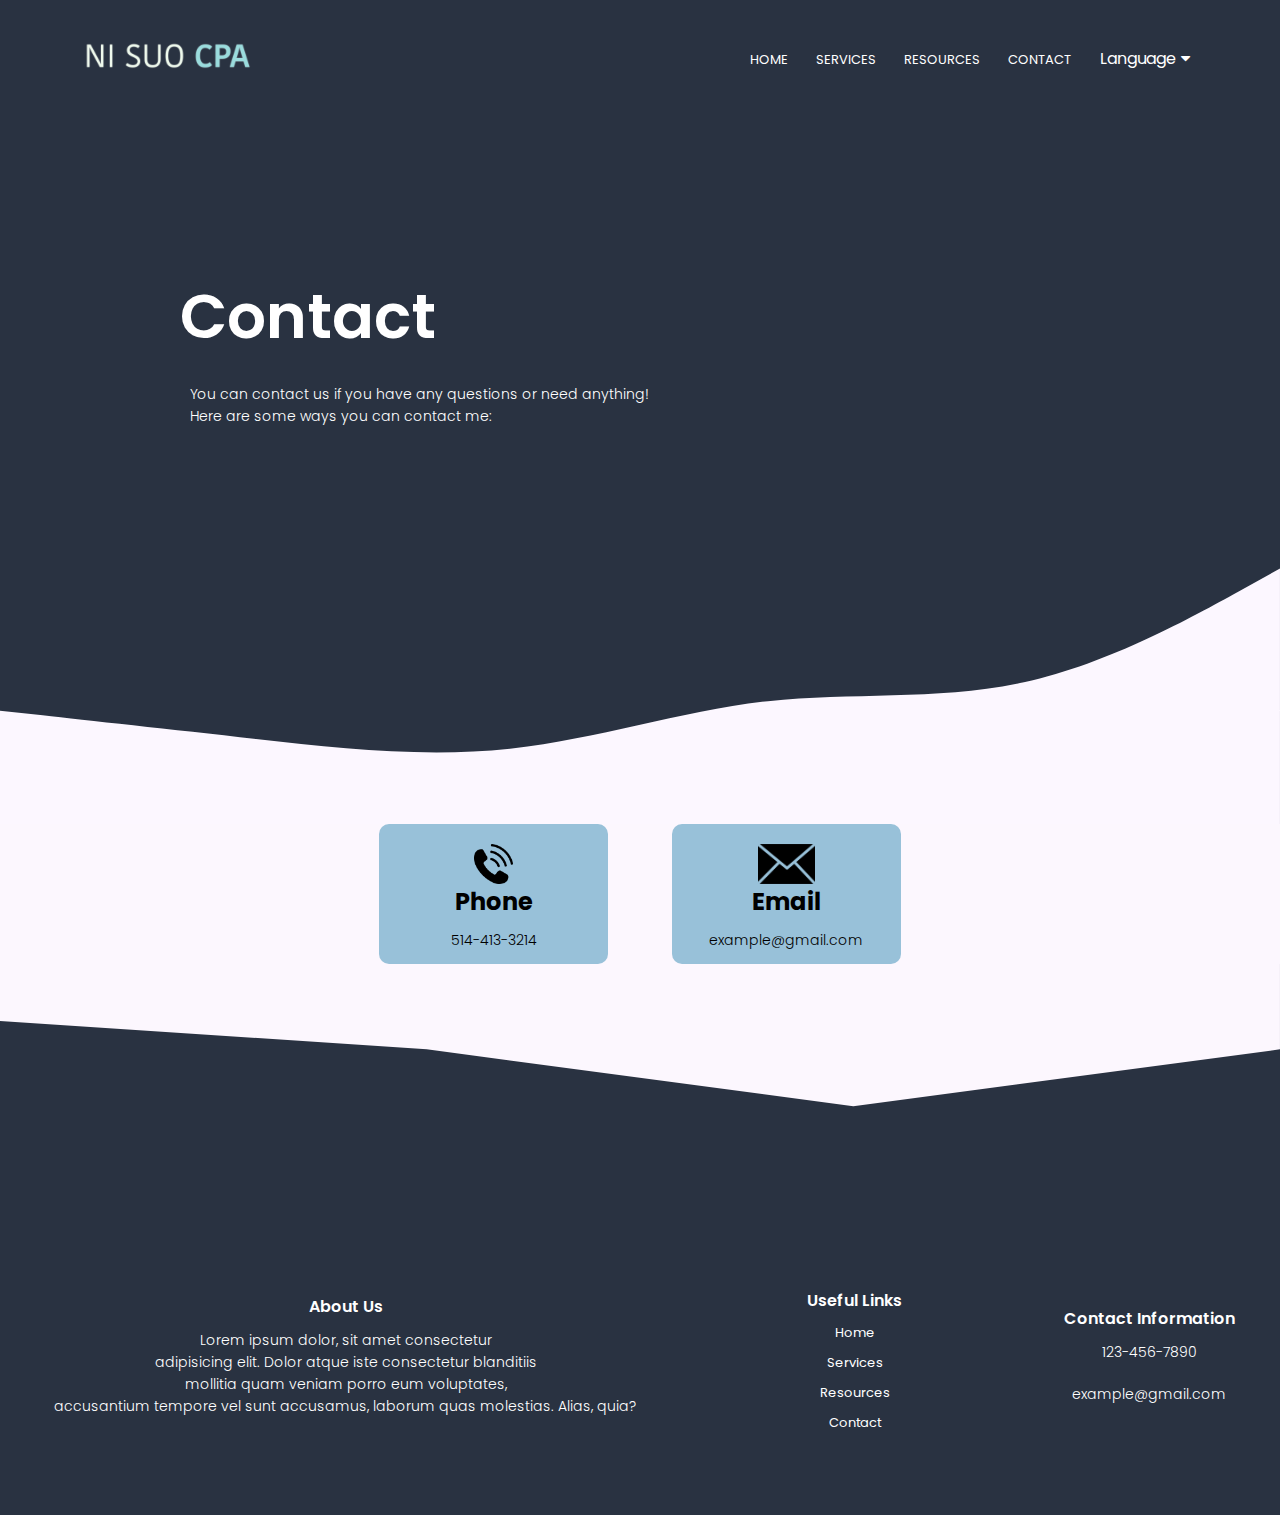
<file: en/contact.html>
<!doctype html>

<!-- 
Homepage
    Language
    Service
    Ressources
        Articles
    Contact
 -->
<html lang="en">
    <head>
        <meta name="viewport" content="with=device-width, initial-scale=1.0">
        <title>Ni Suo CPA</title>
        <link rel="stylesheet" href="../style.css">
        <link rel="preconnect" href="https://fonts.googleapis.com">
        <link rel="preconnect" href="https://fonts.gstatic.com" crossorigin>
        <link href="https://fonts.googleapis.com/css2?family=Poppins:wght@100;200;300;400;500;600;700;800;900&display=swap" rel="stylesheet">
        <link rel="stylesheet" href="https://cdnjs.cloudflare.com/ajax/libs/font-awesome/4.7.0/css/font-awesome.min.css">
    </head>
    <body>
        <!-- Header -->
        <section class="header">
            <nav>
                <a href="home.html"><img src="../images/logo.png"></a>
                <div class="nav-links" id="navLinks">
                    <!-- Make the X button clickable -->
                    <i class="fa fa-times" onclick="hideMenu()"></i>
                    <!-- Menu -->
                    <ul>
                        <li><a href="home.html">HOME</a></li>
                        <li><a href="services.html">SERVICES</a></li>
                        <li><a href="resources.html">RESOURCES</a></li>
                        <li><a href="contact.html">CONTACT</a></li>
                        <!-- Language dropdown list -->
                        <div class="dropdown">
                            <button class="dropbtn">Language<i class="fa fa-caret-down"></i></button>
                            <div class="languages">
                                <a href="../en/home.html">English</a>
                                <a href="../fr/home.html">Francais</a>
                                <a href="../zh/home.html">中文</a>
                            </div>
                        </div>
                    </ul>
                </div>
                <!-- Make the menu button clickable -->
                <i class="fa fa-bars" onclick="showMenu()"></i>
            </nav>
        </section>
        <!-- Title -->
        <section class="title">
            <div class="text-box">
                <h1>Contact</h1>
                <p>You can contact us if you have any questions or need anything! <br>Here are some ways you can contact me: </p>
            </div>
            <svg class="curve" xmlns="http://www.w3.org/2000/svg" viewBox="0 0 1440 320"><path fill="#FCF7FF" fill-opacity="1" d="M0,192L48,197.3C96,203,192,213,288,224C384,235,480,245,576,234.7C672,224,768,192,864,181.3C960,171,1056,181,1152,160C1248,139,1344,85,1392,58.7L1440,32L1440,320L1392,320C1344,320,1248,320,1152,320C1056,320,960,320,864,320C768,320,672,320,576,320C480,320,384,320,288,320C192,320,96,320,48,320L0,320Z"></path></svg>
        </section>
        <!-------- Contact -------->
        <section class="contact-subpage">
            <div class="contact-subpage-row">
                <div class="contact-subpage-col">
                    <img class="contact-subpage-icon" src="../images/phone.png">
                    <h2>Phone</h2>
                    <p>514-413-3214</p>
                </div>
                <div class="contact-subpage-col">
                    <img class="contact-subpage-icon" src="../images/mail.png">
                    <h2>Email</h2>
                    <p>example@gmail.com</p>
                </div>
            </div>
        </section>
        <!-------- Footer -------->
        <section class="footer">
            <svg xmlns="http://www.w3.org/2000/svg" viewBox="0 0 1440 320"><path fill="#FCF7FE" fill-opacity="1" d="M0,64L480,96L960,160L1440,96L1440,0L960,0L480,0L0,0Z"></path></svg>

            <div class="footer-row">
                <div class="about-us">
                    <h4>About Us</h4>
                    <p>Lorem ipsum dolor, sit amet consectetur <br>adipisicing elit. Dolor atque iste consectetur blanditiis<br> mollitia quam veniam porro eum voluptates, <br>accusantium tempore vel sunt accusamus, laborum quas molestias. Alias, quia?</p>
                </div>
                <div class="useful-links">
                    <h4>Useful Links</h4>
                    <a href="home.html">Home</a>
                    <a href="services.html">Services</a>
                    <a href="resources.html">Resources</a>
                    <a href="contact.html">Contact</a>
                </div>
                <div class="contact-footer">
                    <h4>Contact Information</h4>
                    <p>123-456-7890</p>
                    <p>example@gmail.com</p>
                </div>
            </div>
        </section>
        <!-- Javascript for Toggle Menu -->
        <script>
            var navLinks = document.getElementById("navLinks");
            function showMenu() {
                navLinks.style.right = "0";
            }
            function hideMenu() {
                navLinks.style.right = "-200px";
            }
        </script>
    </body>
</html>
</file>
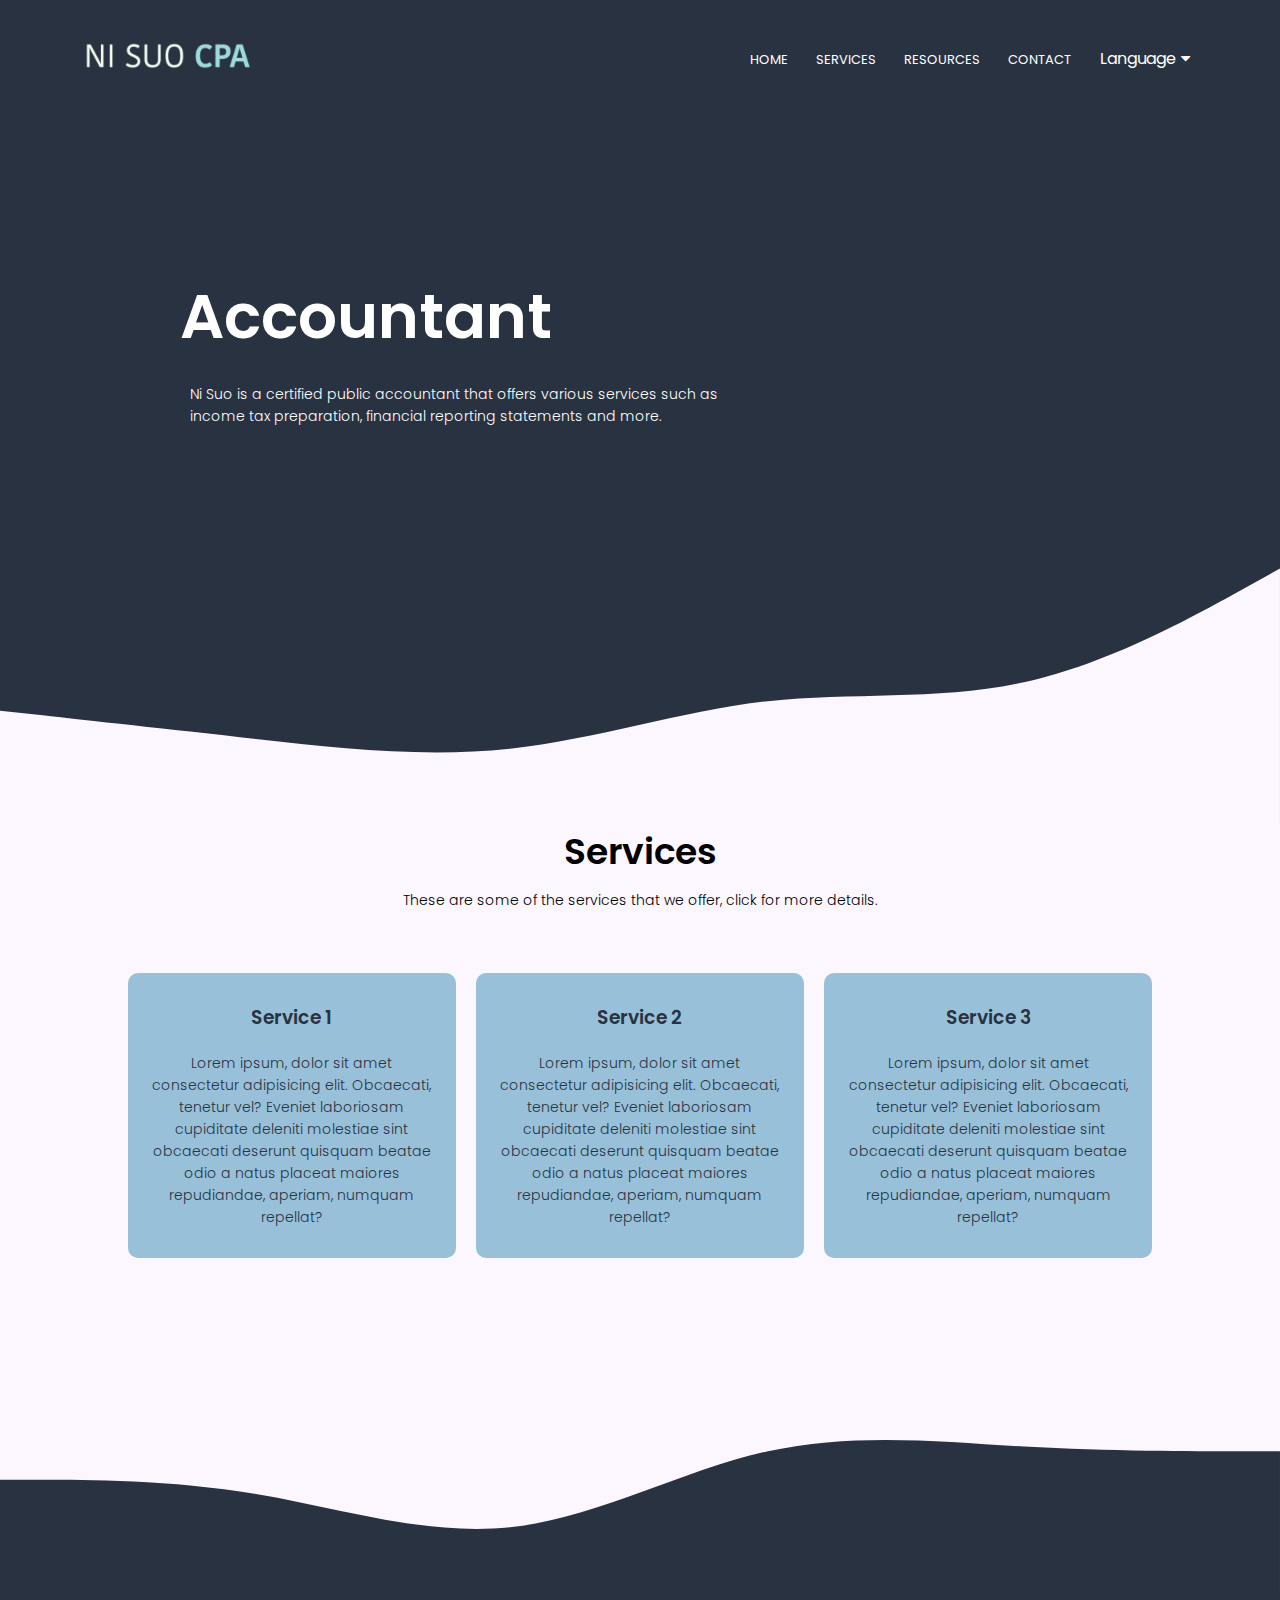
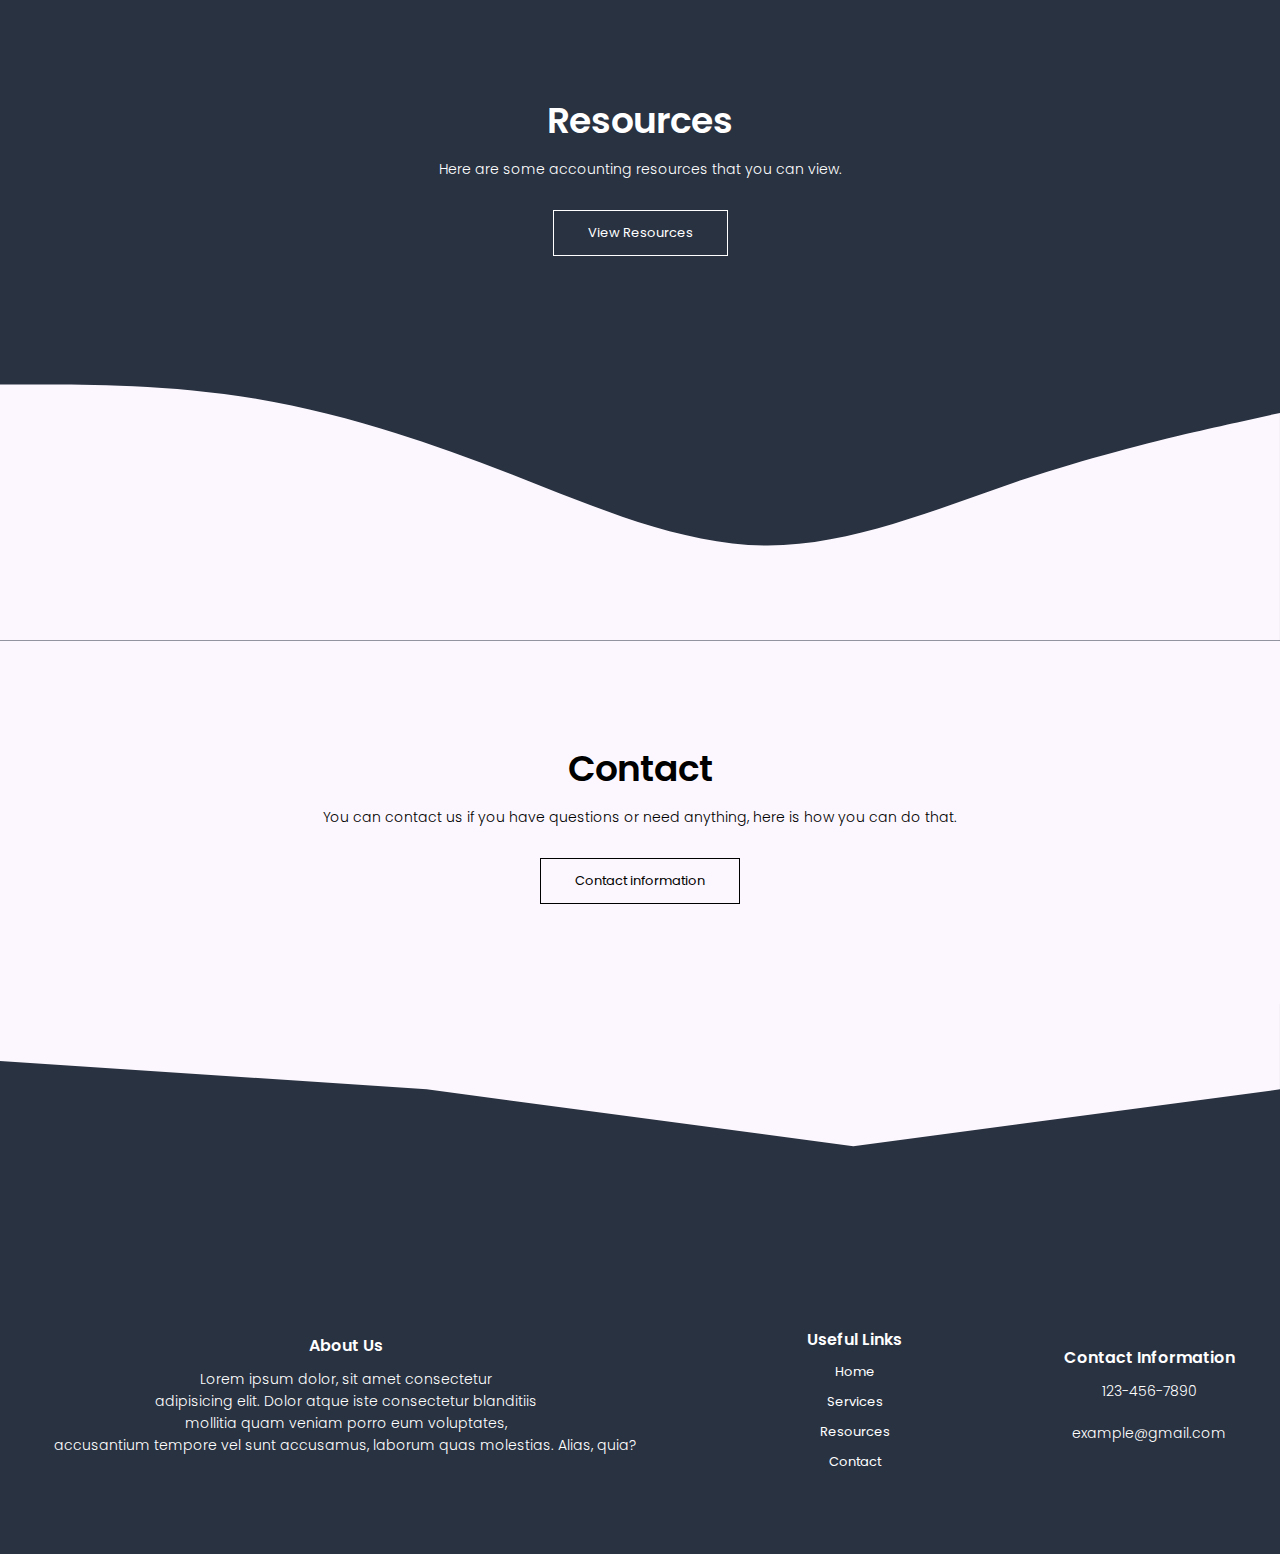
<file: en/home.html>
<!doctype html>

<!-- 
Homepage
    Language
    Service
    Ressources
        Articles
    Contact
 -->
<html lang="en">
    <head>
        <meta name="viewport" content="with=device-width, initial-scale=1.0">
        <meta name="description" content="Ni Suo is a certified public accountant that can help you with various services.">
        <meta name="keywords" content="accountant, certified public accountant, tax preparation, budgeting">
        <title>Ni Suo CPA | A certified public accountant that offers various services</title>
        <link rel="stylesheet" href="../style.css">
        <link rel="preconnect" href="https://fonts.googleapis.com">
        <link rel="preconnect" href="https://fonts.gstatic.com" crossorigin>
        <link href="https://fonts.googleapis.com/css2?family=Poppins:wght@100;200;300;400;500;600;700;800;900&display=swap" rel="stylesheet">
        <link rel="stylesheet" href="https://cdnjs.cloudflare.com/ajax/libs/font-awesome/4.7.0/css/font-awesome.min.css">
    </head>
    <body>
        <!-- Header -->
        <section class="header">
            <nav>
                <a href="home.html"><img src="../images/logo.png"></a>
                <div class="nav-links" id="navLinks">
                    <!-- Make the X button clickable -->
                    <i class="fa fa-times" onclick="hideMenu()"></i>
                    <!-- Menu -->
                    <ul>
                        <li><a href="home.html">HOME</a></li>
                        <li><a href="services.html">SERVICES</a></li>
                        <li><a href="resources.html">RESOURCES</a></li>
                        <li><a href="contact.html">CONTACT</a></li>
                        <!-- Language dropdown list -->
                        <div class="dropdown">
                            <button class="dropbtn">Language<i class="fa fa-caret-down"></i></button>
                            <div class="languages">
                                <a href="../en/home.html">English</a>
                                <a href="../fr/home.html">Francais</a>
                                <a href="../zh/home.html">中文</a>
                            </div>
                        </div>
                    </ul>
                </div>
                <!-- Make the menu button clickable -->
                <i class="fa fa-bars" onclick="showMenu()"></i>
            </nav>
        </section>
        <!-- Title -->
        <section class="title">
            <div class="text-box">
                <h1>Accountant</h1>
                <p>Ni Suo is a certified public accountant that offers various services such as <br>
                income tax preparation, financial reporting statements and more.</p>
                <!-- <a href="contact.html" class="contact-btn">Contact me</a> -->
            </div>
            <!-- <img class="calc" src="../images/calculator.png"> -->
            <svg class="curve" xmlns="http://www.w3.org/2000/svg" viewBox="0 0 1440 320"><path fill="#FCF7FF" fill-opacity="1" d="M0,192L48,197.3C96,203,192,213,288,224C384,235,480,245,576,234.7C672,224,768,192,864,181.3C960,171,1056,181,1152,160C1248,139,1344,85,1392,58.7L1440,32L1440,320L1392,320C1344,320,1248,320,1152,320C1056,320,960,320,864,320C768,320,672,320,576,320C480,320,384,320,288,320C192,320,96,320,48,320L0,320Z"></path></svg>
        </section>
        <!-------- Services -------->
        <section class="services">
            <div class="services-content">
            <h1>Services</h1>
            <p>These are some of the services that we offer, click for more details.</p>
                <a href="services.html">
                    <div class="services-row">
                        <div class="services-col">
                            <h3>Service 1</h3>
                            <p>Lorem ipsum, dolor sit amet consectetur adipisicing elit. Obcaecati, tenetur vel? Eveniet laboriosam cupiditate deleniti molestiae sint obcaecati deserunt quisquam beatae odio a natus placeat maiores repudiandae, aperiam, numquam repellat?</p>
                        </div>
                        <div class="services-col">
                            <h3>Service 2</h3>
                            <p>Lorem ipsum, dolor sit amet consectetur adipisicing elit. Obcaecati, tenetur vel? Eveniet laboriosam cupiditate deleniti molestiae sint obcaecati deserunt quisquam beatae odio a natus placeat maiores repudiandae, aperiam, numquam repellat?</p>
                        </div>
                        <div class="services-col">
                            <h3>Service 3</h3>
                            <p>Lorem ipsum, dolor sit amet consectetur adipisicing elit. Obcaecati, tenetur vel? Eveniet laboriosam cupiditate deleniti molestiae sint obcaecati deserunt quisquam beatae odio a natus placeat maiores repudiandae, aperiam, numquam repellat?</p>
                        </div>
                    </div>
                </a>
            </div>
            <svg class="curve" xmlns="http://www.w3.org/2000/svg" viewBox="0 0 1440 320"><path fill="#293241" fill-opacity="1" d="M0,192L48,192C96,192,192,192,288,208C384,224,480,256,576,245.3C672,235,768,181,864,160C960,139,1056,149,1152,154.7C1248,160,1344,160,1392,160L1440,160L1440,320L1392,320C1344,320,1248,320,1152,320C1056,320,960,320,864,320C768,320,672,320,576,320C480,320,384,320,288,320C192,320,96,320,48,320L0,320Z"></path></svg>        
        </section>
        <!-------- Resources -------->
        <section class="resources">
            <h1>Resources</h1>
            <p>Here are some accounting resources that you can view.</p>
            <a href="resources.html" class="resources-btn white-btn">View Resources</a>
            <svg class="curve" xmlns="http://www.w3.org/2000/svg" viewBox="0 0 1440 320"><path fill="#FCF7FE" fill-opacity="1" d="M0,32L48,32C96,32,192,32,288,48C384,64,480,96,576,133.3C672,171,768,213,864,213.3C960,213,1056,171,1152,138.7C1248,107,1344,85,1392,74.7L1440,64L1440,320L1392,320C1344,320,1248,320,1152,320C1056,320,960,320,864,320C768,320,672,320,576,320C480,320,384,320,288,320C192,320,96,320,48,320L0,320Z"></path></svg>
        </section>
        <!-------- Contact -------->
        <section class="contact">
            <h1>Contact</h1>
            <p>You can contact us if you have questions or need anything, here is how you can do that.</p>
            <a href="contact.html" class="contact-btn white-btn">Contact information</a>
        </section>
        <!-------- Footer -------->
        <section class="footer">
            <svg xmlns="http://www.w3.org/2000/svg" viewBox="0 0 1440 320"><path fill="#FCF7FE" fill-opacity="1" d="M0,64L480,96L960,160L1440,96L1440,0L960,0L480,0L0,0Z"></path></svg>

            <div class="footer-row">
                <div class="about-us">
                    <h4>About Us</h4>
                    <p>Lorem ipsum dolor, sit amet consectetur <br>adipisicing elit. Dolor atque iste consectetur blanditiis<br> mollitia quam veniam porro eum voluptates, <br>accusantium tempore vel sunt accusamus, laborum quas molestias. Alias, quia?</p>
                </div>
                <div class="useful-links">
                    <h4>Useful Links</h4>
                    <a href="home.html">Home</a>
                    <a href="services.html">Services</a>
                    <a href="resources.html">Resources</a>
                    <a href="contact.html">Contact</a>
                </div>
                <div class="contact-footer">
                    <h4>Contact Information</h4>
                    <p>123-456-7890</p>
                    <p>example@gmail.com</p>
                </div>
            </div>
        </section>
        <!-- Javascript for Toggle Menu -->
        <script>
            var navLinks = document.getElementById("navLinks");
            function showMenu() {
                navLinks.style.right = "0";
            }
            function hideMenu() {
                navLinks.style.right = "-200px";
            }
        </script>
    </body>
</html>
</file>
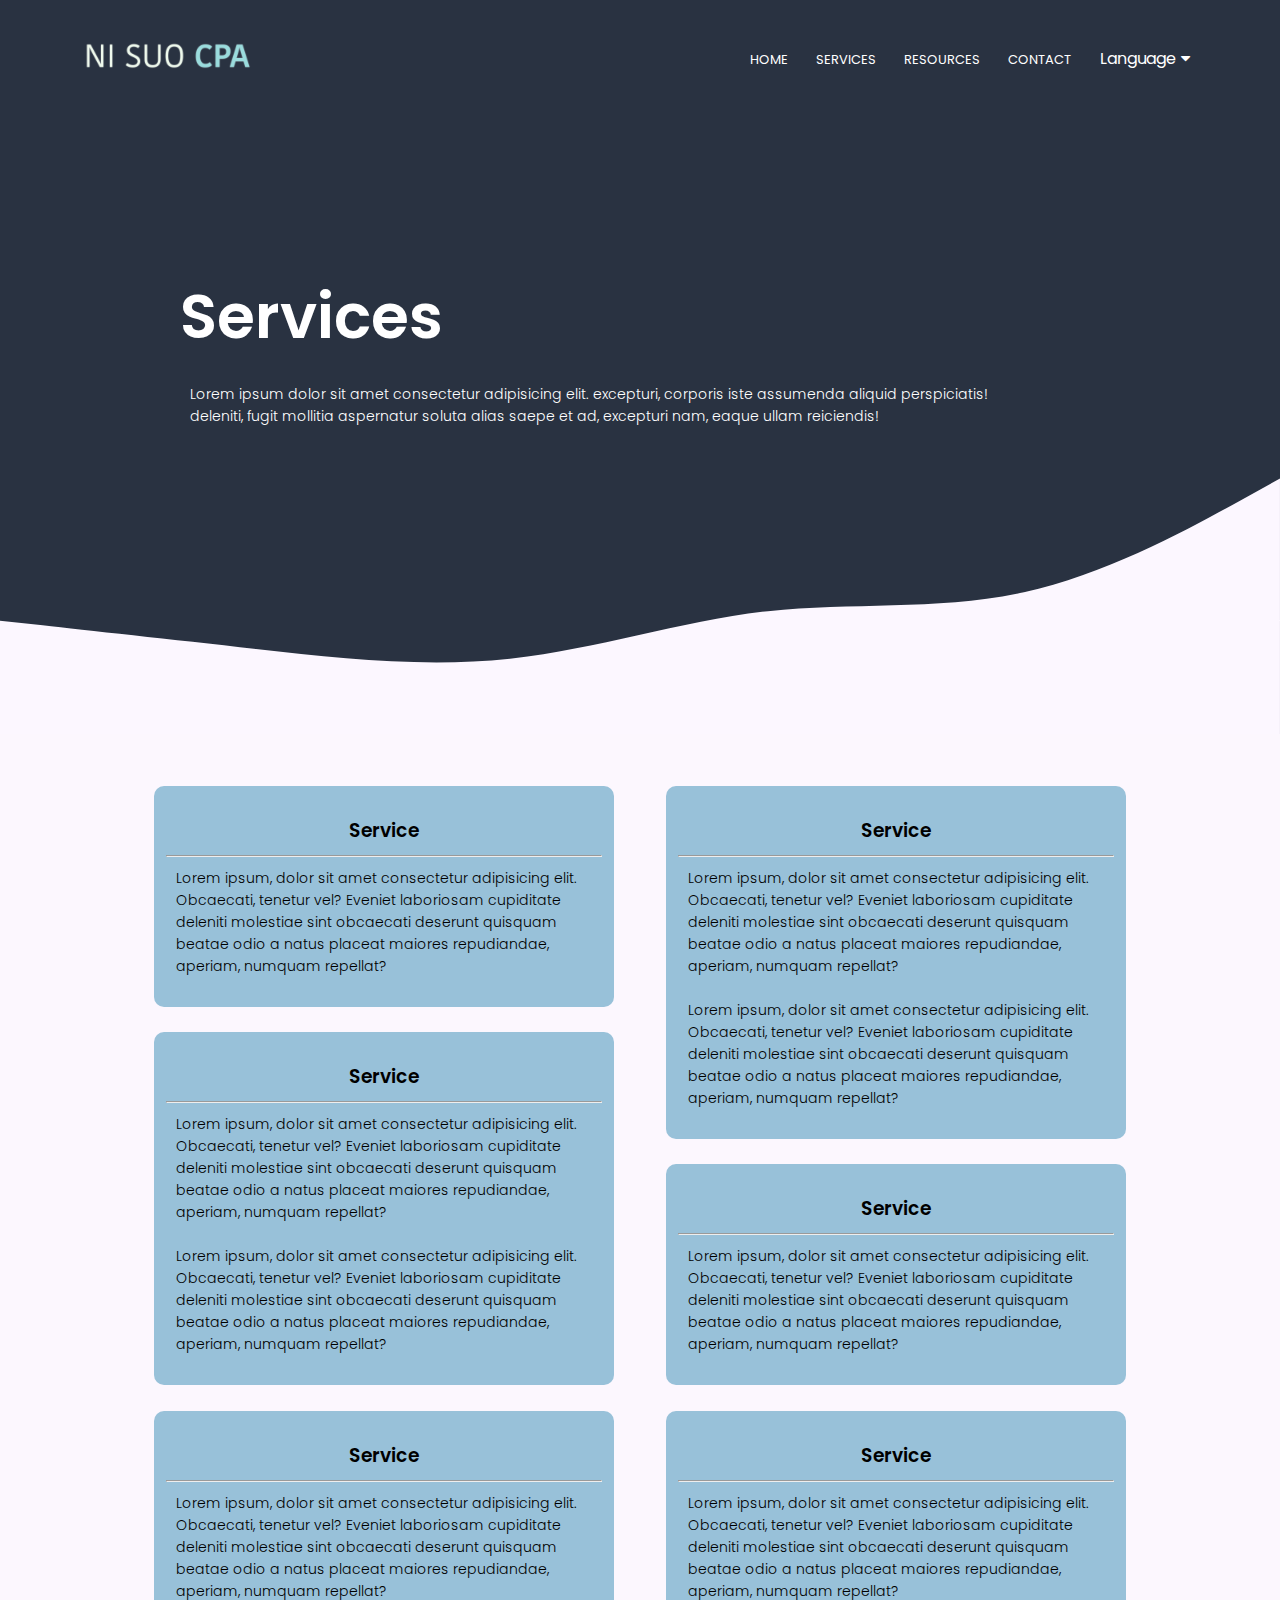
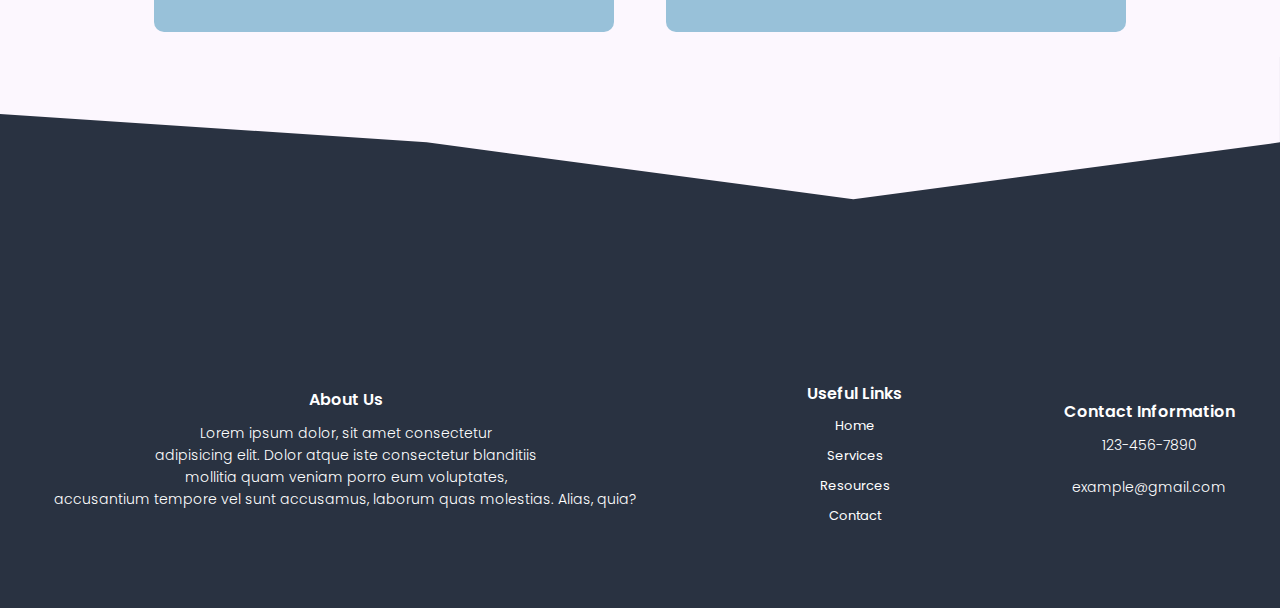
<file: en/services.html>
<!doctype html>
<html lang="en">
    <head>
        <meta name="viewport" content="with=device-width, initial-scale=1.0">
        <title>Title of the page</title>
        <link rel="stylesheet" href="../style.css">
        <link rel="preconnect" href="https://fonts.googleapis.com">
        <link rel="preconnect" href="https://fonts.gstatic.com" crossorigin>
        <link href="https://fonts.googleapis.com/css2?family=Poppins:wght@100;200;300;400;500;600;700;800;900&display=swap" rel="stylesheet">
        <link rel="stylesheet" href="https://cdnjs.cloudflare.com/ajax/libs/font-awesome/4.7.0/css/font-awesome.min.css">
    </head>
    <body>
        <!-- Header -->
        <section class="header-subpage">
            <nav>
                <a href="home.html"><img src="../images/logo.png"></a>
                <div class="nav-links" id="navLinks">
                    <!-- Make the X button clickable -->
                    <i class="fa fa-times" onclick="hideMenu()"></i>
                    <!-- Menu -->
                    <ul class="header-list">
                        <li><a href="home.html">HOME</a></li>
                        <li><a href="services.html">SERVICES</a></li>
                        <li><a href="resources.html">RESOURCES</a></li>
                        <li><a href="contact.html">CONTACT</a></li>
                        <!-- Language dropdown list -->
                        <div class="dropdown">
                            <button class="dropbtn">Language<i class="fa fa-caret-down"></i></button>
                            <div class="languages">
                                <a href="../en/services.html">English</a>
                                <a href="../fr/services.html">Francais</a>
                                <a href="../zh/services.html">中文</a>
                            </div>
                        </div>
                    </ul>
                </div>
                <!-- Make the menu button clickable -->
                <i class="fa fa-bars" onclick="showMenu()"></i>
            </nav>
        </section>
        <!-- Title -->
        <section class="title">
            <div class="text-box">
                <h1>Services</h1>
                <p>Lorem ipsum dolor sit amet consectetur adipisicing elit. excepturi, corporis iste assumenda aliquid perspiciatis! <br>deleniti, fugit mollitia aspernatur soluta alias saepe et ad, excepturi nam, eaque ullam reiciendis!</p>
            </div>
            <svg class="curve" xmlns="http://www.w3.org/2000/svg" viewBox="0 0 1440 320"><path fill="#FCF7FF" fill-opacity="1" d="M0,192L48,197.3C96,203,192,213,288,224C384,235,480,245,576,234.7C672,224,768,192,864,181.3C960,171,1056,181,1152,160C1248,139,1344,85,1392,58.7L1440,32L1440,320L1392,320C1344,320,1248,320,1152,320C1056,320,960,320,864,320C768,320,672,320,576,320C480,320,384,320,288,320C192,320,96,320,48,320L0,320Z"></path></svg>
        </section>
        <!-------- Services -------->
        <section class="services-subpage">
            <div class="services-row-subpage">
                <div class="services-col-subpage">
                    <h3>Service</h3>
                    <hr>
                    <p>Lorem ipsum, dolor sit amet consectetur adipisicing elit. Obcaecati, tenetur vel? Eveniet laboriosam cupiditate deleniti molestiae sint obcaecati deserunt quisquam beatae odio a natus placeat maiores repudiandae, aperiam, numquam repellat?</p>
                </div>
                <div class="services-col-subpage">
                    <h3>Service</h3>
                    <hr>
                    <p>Lorem ipsum, dolor sit amet consectetur adipisicing elit. Obcaecati, tenetur vel? Eveniet laboriosam cupiditate deleniti molestiae sint obcaecati deserunt quisquam beatae odio a natus placeat maiores repudiandae, aperiam, numquam repellat?<br><br>Lorem ipsum, dolor sit amet consectetur adipisicing elit. Obcaecati, tenetur vel? Eveniet laboriosam cupiditate deleniti molestiae sint obcaecati deserunt quisquam beatae odio a natus placeat maiores repudiandae, aperiam, numquam repellat?</p>
                </div>
                <div class="services-col-subpage">
                    <h3>Service</h3>
                    <hr>
                    <p>Lorem ipsum, dolor sit amet consectetur adipisicing elit. Obcaecati, tenetur vel? Eveniet laboriosam cupiditate deleniti molestiae sint obcaecati deserunt quisquam beatae odio a natus placeat maiores repudiandae, aperiam, numquam repellat?</p>
                </div>
            </div>
            <div class="services-row-subpage">
                <div class="services-col-subpage">
                    <h3>Service</h3>
                    <hr>
                    <p>Lorem ipsum, dolor sit amet consectetur adipisicing elit. Obcaecati, tenetur vel? Eveniet laboriosam cupiditate deleniti molestiae sint obcaecati deserunt quisquam beatae odio a natus placeat maiores repudiandae, aperiam, numquam repellat?<br><br>Lorem ipsum, dolor sit amet consectetur adipisicing elit. Obcaecati, tenetur vel? Eveniet laboriosam cupiditate deleniti molestiae sint obcaecati deserunt quisquam beatae odio a natus placeat maiores repudiandae, aperiam, numquam repellat?</p>
                </div>
                <div class="services-col-subpage">
                    <h3>Service</h3>
                    <hr>
                    <p>Lorem ipsum, dolor sit amet consectetur adipisicing elit. Obcaecati, tenetur vel? Eveniet laboriosam cupiditate deleniti molestiae sint obcaecati deserunt quisquam beatae odio a natus placeat maiores repudiandae, aperiam, numquam repellat?</p>
                </div>
                <div class="services-col-subpage">
                    <h3>Service</h3>
                    <hr>
                    <p>Lorem ipsum, dolor sit amet consectetur adipisicing elit. Obcaecati, tenetur vel? Eveniet laboriosam cupiditate deleniti molestiae sint obcaecati deserunt quisquam beatae odio a natus placeat maiores repudiandae, aperiam, numquam repellat?</p>
                </div>
            </div>
        </section>
        <!-------- Footer -------->
        <section class="footer">
            <svg xmlns="http://www.w3.org/2000/svg" viewBox="0 0 1440 320"><path fill="#FCF7FE" fill-opacity="1" d="M0,64L480,96L960,160L1440,96L1440,0L960,0L480,0L0,0Z"></path></svg>

            <div class="footer-row">
                <div class="about-us">
                    <h4>About Us</h4>
                    <p>Lorem ipsum dolor, sit amet consectetur <br>adipisicing elit. Dolor atque iste consectetur blanditiis<br> mollitia quam veniam porro eum voluptates, <br>accusantium tempore vel sunt accusamus, laborum quas molestias. Alias, quia?</p>
                </div>
                <div class="useful-links">
                    <h4>Useful Links</h4>
                    <a href="home.html">Home</a>
                    <a href="services.html">Services</a>
                    <a href="resources.html">Resources</a>
                    <a href="contact.html">Contact</a>
                </div>
                <div class="contact-footer">
                    <h4>Contact Information</h4>
                    <p>123-456-7890</p>
                    <p>example@gmail.com</p>
                </div>
            </div>
        </section>
        <!-- Javascript for Toggle Menu -->
        <script>
            var navLinks = document.getElementById("navLinks");
            function showMenu() {
                navLinks.style.right = "0";
            }
            function hideMenu() {
                navLinks.style.right = "-200px";
            }
        </script>
    </body>
</html>
</file>
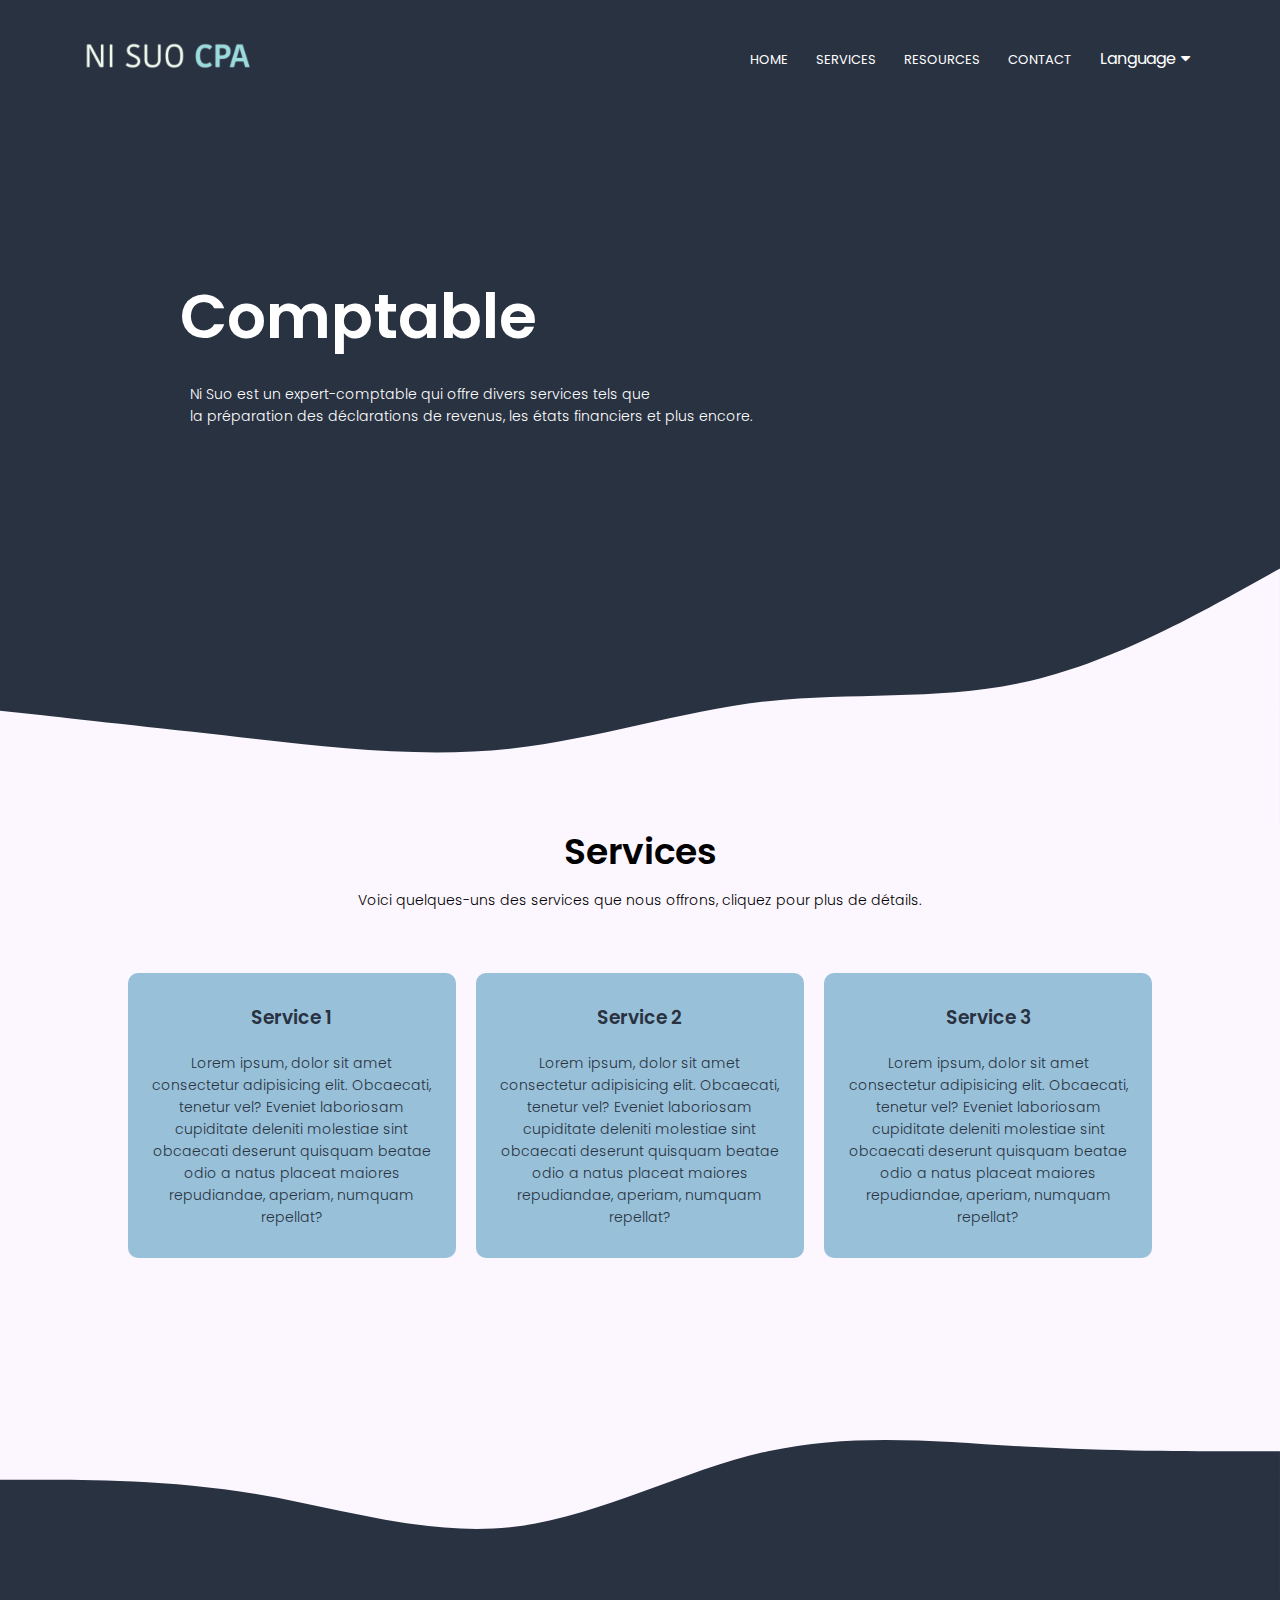
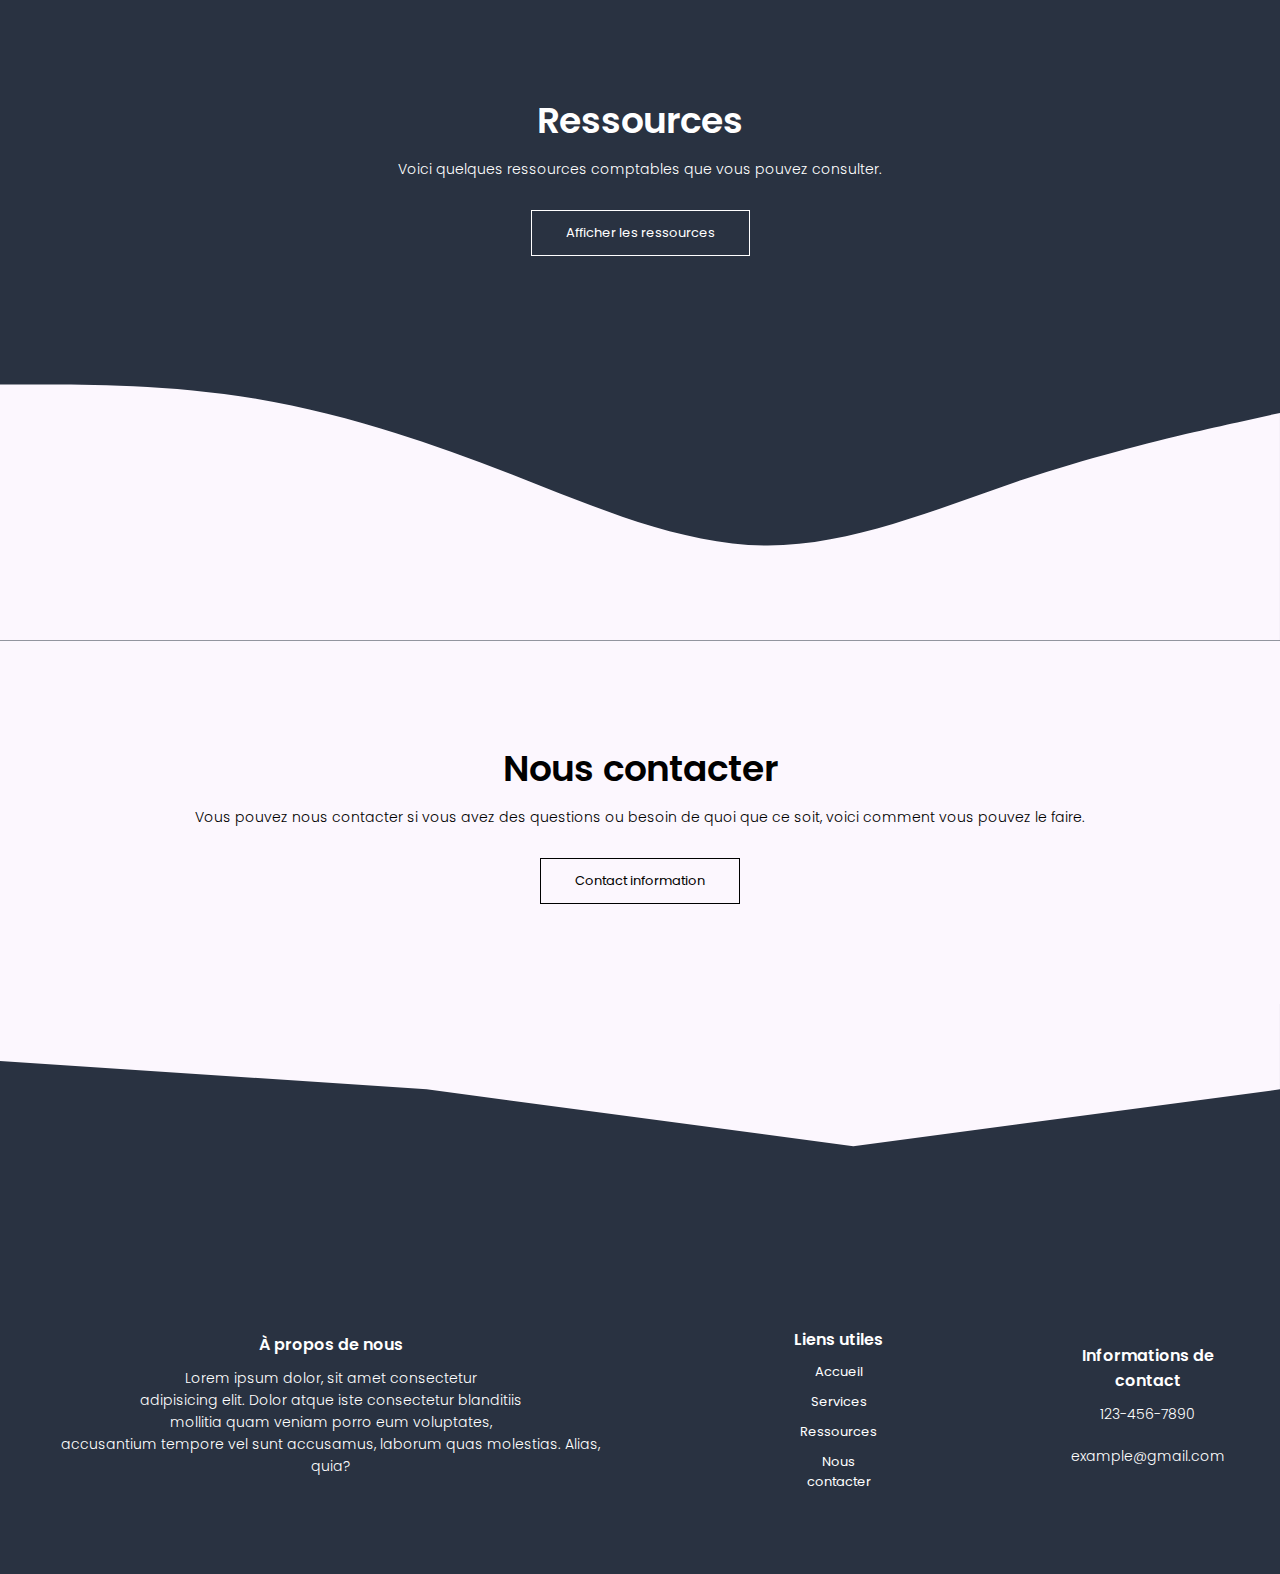
<file: fr/home.html>
<!doctype html>

<!-- 
Homepage
    Language
    Service
    Ressources
        Articles
    Contact
 -->
<html lang="en">
    <head>
        <meta name="viewport" content="with=device-width, initial-scale=1.0">
        <meta name="description" content="Ni Suo is a certified public accountant that can help you with various services.">
        <meta name="keywords" content="accountant, certified public accountant, tax preparation, budgeting">
        <title>Ni Suo CPA | A certified public accountant that offers various services</title>
        <link rel="stylesheet" href="../style.css">
        <link rel="preconnect" href="https://fonts.googleapis.com">
        <link rel="preconnect" href="https://fonts.gstatic.com" crossorigin>
        <link href="https://fonts.googleapis.com/css2?family=Poppins:wght@100;200;300;400;500;600;700;800;900&display=swap" rel="stylesheet">
        <link rel="stylesheet" href="https://cdnjs.cloudflare.com/ajax/libs/font-awesome/4.7.0/css/font-awesome.min.css">
    </head>
    <body>
        <!-- Header -->
        <section class="header">
            <nav>
                <a href="home.html"><img src="../images/logo.png"></a>
                <div class="nav-links" id="navLinks">
                    <!-- Make the X button clickable -->
                    <i class="fa fa-times" onclick="hideMenu()"></i>
                    <!-- Menu -->
                    <ul>
                        <li><a href="home.html">HOME</a></li>
                        <li><a href="services.html">SERVICES</a></li>
                        <li><a href="resources.html">RESOURCES</a></li>
                        <li><a href="contact.html">CONTACT</a></li>
                        <!-- Language dropdown list -->
                        <div class="dropdown">
                            <button class="dropbtn">Language<i class="fa fa-caret-down"></i></button>
                            <div class="languages">
                                <a href="../en/home.html">English</a>
                                <a href="../fr/home.html">Francais</a>
                                <a href="../zh/home.html">中文</a>
                            </div>
                        </div>
                    </ul>
                </div>
                <!-- Make the menu button clickable -->
                <i class="fa fa-bars" onclick="showMenu()"></i>
            </nav>
        </section>
        <!-- Title -->
        <section class="title">
            <div class="text-box">
                <h1>Comptable</h1>
                <p>Ni Suo est un expert-comptable qui offre divers services tels que <br>
                la préparation des déclarations de revenus, les états financiers et plus encore.</p>
                <!-- <a href="contact.html" class="contact-btn">Contact me</a> -->
            </div>
            <!-- <img class="calc" src="../images/calculator.png"> -->
            <svg class="curve" xmlns="http://www.w3.org/2000/svg" viewBox="0 0 1440 320"><path fill="#FCF7FF" fill-opacity="1" d="M0,192L48,197.3C96,203,192,213,288,224C384,235,480,245,576,234.7C672,224,768,192,864,181.3C960,171,1056,181,1152,160C1248,139,1344,85,1392,58.7L1440,32L1440,320L1392,320C1344,320,1248,320,1152,320C1056,320,960,320,864,320C768,320,672,320,576,320C480,320,384,320,288,320C192,320,96,320,48,320L0,320Z"></path></svg>
        </section>
        <!-------- Services -------->
        <section class="services">
            <div class="services-content">
            <h1>Services</h1>
            <p>Voici quelques-uns des services que nous offrons, cliquez pour plus de détails.</p>
                <a href="services.html">
                    <div class="services-row">
                        <div class="services-col">
                            <h3>Service 1</h3>
                            <p>Lorem ipsum, dolor sit amet consectetur adipisicing elit. Obcaecati, tenetur vel? Eveniet laboriosam cupiditate deleniti molestiae sint obcaecati deserunt quisquam beatae odio a natus placeat maiores repudiandae, aperiam, numquam repellat?</p>
                        </div>
                        <div class="services-col">
                            <h3>Service 2</h3>
                            <p>Lorem ipsum, dolor sit amet consectetur adipisicing elit. Obcaecati, tenetur vel? Eveniet laboriosam cupiditate deleniti molestiae sint obcaecati deserunt quisquam beatae odio a natus placeat maiores repudiandae, aperiam, numquam repellat?</p>
                        </div>
                        <div class="services-col">
                            <h3>Service 3</h3>
                            <p>Lorem ipsum, dolor sit amet consectetur adipisicing elit. Obcaecati, tenetur vel? Eveniet laboriosam cupiditate deleniti molestiae sint obcaecati deserunt quisquam beatae odio a natus placeat maiores repudiandae, aperiam, numquam repellat?</p>
                        </div>
                    </div>
                </a>
            </div>
            <svg class="curve" xmlns="http://www.w3.org/2000/svg" viewBox="0 0 1440 320"><path fill="#293241" fill-opacity="1" d="M0,192L48,192C96,192,192,192,288,208C384,224,480,256,576,245.3C672,235,768,181,864,160C960,139,1056,149,1152,154.7C1248,160,1344,160,1392,160L1440,160L1440,320L1392,320C1344,320,1248,320,1152,320C1056,320,960,320,864,320C768,320,672,320,576,320C480,320,384,320,288,320C192,320,96,320,48,320L0,320Z"></path></svg>        
        </section>
        <!-------- Resources -------->
        <section class="resources">
            <h1>Ressources</h1>
            <p>Voici quelques ressources comptables que vous pouvez consulter.</p>
            <a href="resources.html" class="resources-btn white-btn">Afficher les ressources</a>
            <svg class="curve" xmlns="http://www.w3.org/2000/svg" viewBox="0 0 1440 320"><path fill="#FCF7FE" fill-opacity="1" d="M0,32L48,32C96,32,192,32,288,48C384,64,480,96,576,133.3C672,171,768,213,864,213.3C960,213,1056,171,1152,138.7C1248,107,1344,85,1392,74.7L1440,64L1440,320L1392,320C1344,320,1248,320,1152,320C1056,320,960,320,864,320C768,320,672,320,576,320C480,320,384,320,288,320C192,320,96,320,48,320L0,320Z"></path></svg>
        </section>
        <!-------- Contact -------->
        <section class="contact">
            <h1>Nous contacter</h1>
            <p>Vous pouvez nous contacter si vous avez des questions ou besoin de quoi que ce soit, voici comment vous pouvez le faire.</p>
            <a href="contact.html" class="contact-btn white-btn">Contact information</a>
        </section>
        <!-------- Footer -------->
        <section class="footer">
            <svg xmlns="http://www.w3.org/2000/svg" viewBox="0 0 1440 320"><path fill="#FCF7FE" fill-opacity="1" d="M0,64L480,96L960,160L1440,96L1440,0L960,0L480,0L0,0Z"></path></svg>

            <div class="footer-row">
                <div class="about-us">
                    <h4>À propos de nous</h4>
                    <p>Lorem ipsum dolor, sit amet consectetur <br>adipisicing elit. Dolor atque iste consectetur blanditiis<br> mollitia quam veniam porro eum voluptates, <br>accusantium tempore vel sunt accusamus, laborum quas molestias. Alias, quia?</p>
                </div>
                <div class="useful-links">
                    <h4>Liens utiles</h4>
                    <a href="home.html">Accueil</a>
                    <a href="services.html">Services</a>
                    <a href="resources.html">Ressources</a>
                    <a href="contact.html">Nous contacter</a>
                </div>
                <div class="contact-footer">
                    <h4>Informations de contact</h4>
                    <p>123-456-7890</p>
                    <p>example@gmail.com</p>
                </div>
            </div>
        </section>
        <!-- Javascript for Toggle Menu -->
        <script>
            var navLinks = document.getElementById("navLinks");
            function showMenu() {
                navLinks.style.right = "0";
            }
            function hideMenu() {
                navLinks.style.right = "-200px";
            }
        </script>
    </body>
</html>
</file>
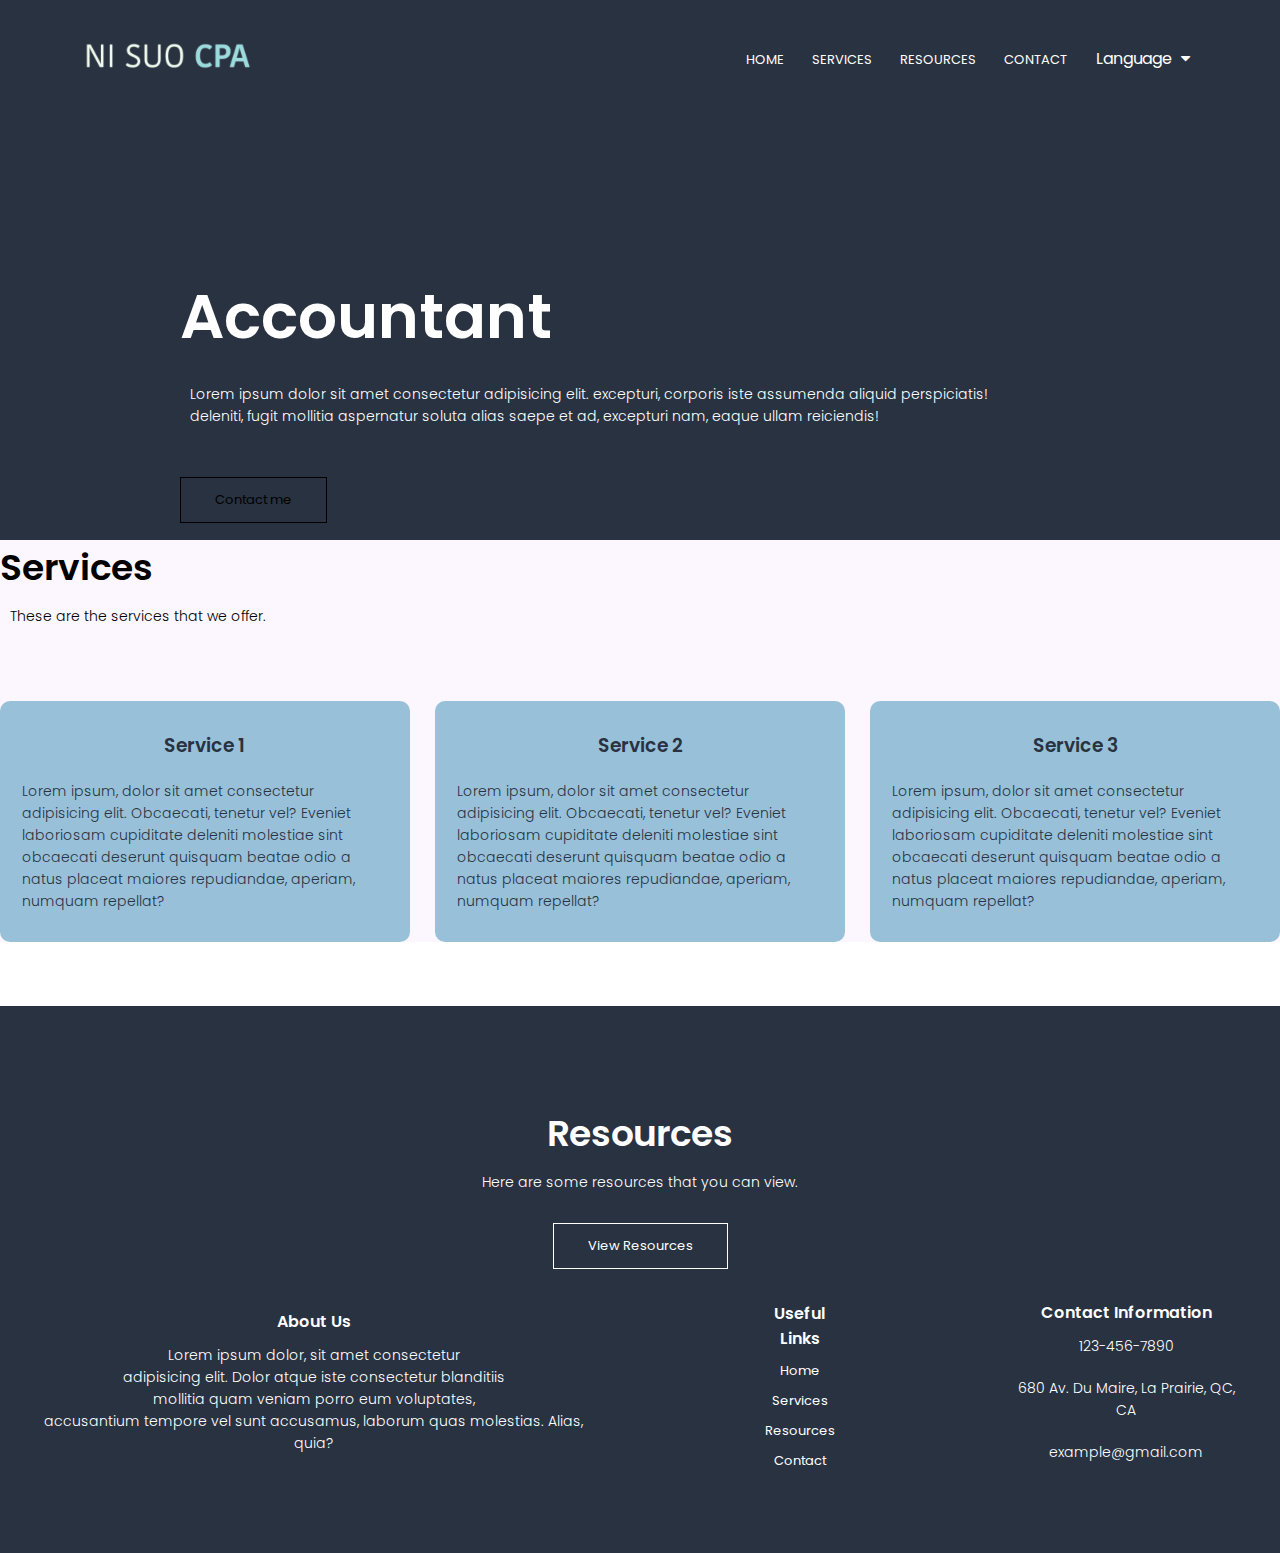
<file: zh/home.html>
<!doctype html>

<!-- 
Homepage
    Language
    Service
    Ressources
        Articles
    Contact
 -->
<html lang="en">
    <head>
        <meta name="viewport" content="with=device-width, initial-scale=1.0">
        <title>Ni Suo CPA</title>
        <link rel="stylesheet" href="../style.css">
        <link rel="preconnect" href="https://fonts.googleapis.com">
        <link rel="preconnect" href="https://fonts.gstatic.com" crossorigin>
        <link href="https://fonts.googleapis.com/css2?family=Poppins:wght@100;200;300;400;500;600;700;800;900&display=swap" rel="stylesheet">
        <link rel="stylesheet" href="https://cdnjs.cloudflare.com/ajax/libs/font-awesome/4.7.0/css/font-awesome.min.css">
    </head>
    <body>
        <!-- Header -->
        <section class="header">
            <nav>
                <a href="home.html"><img src="../images/logo.png"></a>
                <div class="nav-links" id="navLinks">
                    <!-- Make the X button clickable -->
                    <i class="fa fa-times" onclick="hideMenu()"></i>
                    <!-- Menu -->
                    <ul>
                        <li><a href="home.html">HOME</a></li>
                        <li><a href="services.html">SERVICES</a></li>
                        <li><a href="resources.html">RESOURCES</a></li>
                        <li><a href="contact.html">CONTACT</a></li>
                        <!-- Language dropdown list -->
                        <div class="dropdown">
                            <button class="dropbtn">Language
                                <i class="fa fa-caret-down"></i>
                            </button>
                            <div class="languages">
                                <a href="../en/home.html">English</a>
                                <a href="../fr/home.html">Francais</a>
                                <a href="../zh/home.html">中文</a>
                            </div>
                        </div>
                    </ul>
                </div>
                <!-- Make the menu button clickable -->
                <i class="fa fa-bars" onclick="showMenu()"></i>
            </nav>
            <div class="text-box">
                <h1>Accountant</h1>
                <p>Lorem ipsum dolor sit amet consectetur adipisicing elit. excepturi, corporis iste assumenda aliquid perspiciatis! <br>deleniti, fugit mollitia aspernatur soluta alias saepe et ad, excepturi nam, eaque ullam reiciendis!</p>
                <a href="contact.html" class="contact-btn">Contact me</a>
            </div>
        </section>
        <!-------- Services -------->
        <section class="services">
            <h1>Services</h1>
            <p>These are the services that we offer.</p>
            <a href="services.html">
                <div class="services-row">
                    <div class="services-col">
                        <h3>Service 1</h3>
                        <p>Lorem ipsum, dolor sit amet consectetur adipisicing elit. Obcaecati, tenetur vel? Eveniet laboriosam cupiditate deleniti molestiae sint obcaecati deserunt quisquam beatae odio a natus placeat maiores repudiandae, aperiam, numquam repellat?</p>
                    </div>
                    <div class="services-col">
                        <h3>Service 2</h3>
                        <p>Lorem ipsum, dolor sit amet consectetur adipisicing elit. Obcaecati, tenetur vel? Eveniet laboriosam cupiditate deleniti molestiae sint obcaecati deserunt quisquam beatae odio a natus placeat maiores repudiandae, aperiam, numquam repellat?</p>
                    </div>
                    <div class="services-col">
                        <h3>Service 3</h3>
                        <p>Lorem ipsum, dolor sit amet consectetur adipisicing elit. Obcaecati, tenetur vel? Eveniet laboriosam cupiditate deleniti molestiae sint obcaecati deserunt quisquam beatae odio a natus placeat maiores repudiandae, aperiam, numquam repellat?</p>
                    </div>
                </div>
            </a>
        </section>
        <!-------- Resources -------->
        <section class="resources">
            <h1>Resources</h1>
            <p>Here are some resources that you can view. </p>
            <a href="" class="resources-btn white-btn">View Resources</a>
        </section>
        <!-------- Footer -------->
        <section class="footer">
            <div class="footer-row">
                <div class="about-us">
                    <h4>About Us</h4>
                    <p>Lorem ipsum dolor, sit amet consectetur <br>adipisicing elit. Dolor atque iste consectetur blanditiis<br> mollitia quam veniam porro eum voluptates, <br>accusantium tempore vel sunt accusamus, laborum quas molestias. Alias, quia?</p>
                </div>
                <div class="useful-links">
                    <h4>Useful Links</h4>
                    <a href="home.html">Home</a>
                    <a href="services.html">Services</a>
                    <a href="resources.html">Resources</a>
                    <a href="contact.html">Contact</a>
                </div>
                <div class="contact-footer">
                    <h4>Contact Information</h4>
                    <p>123-456-7890</p>
                    <p>680 Av. Du Maire, La Prairie, QC, CA</p>
                    <p>example@gmail.com</p>
                </div>
            </div>
        </section>
        <!-- Javascript for Toggle Menu -->
        <script>
            var navLinks = document.getElementById("navLinks");
            function showMenu() {
                navLinks.style.right = "0";
            }
            function hideMenu() {
                navLinks.style.right = "-200px";
            }
        </script>
    </body>
</html>
</file>
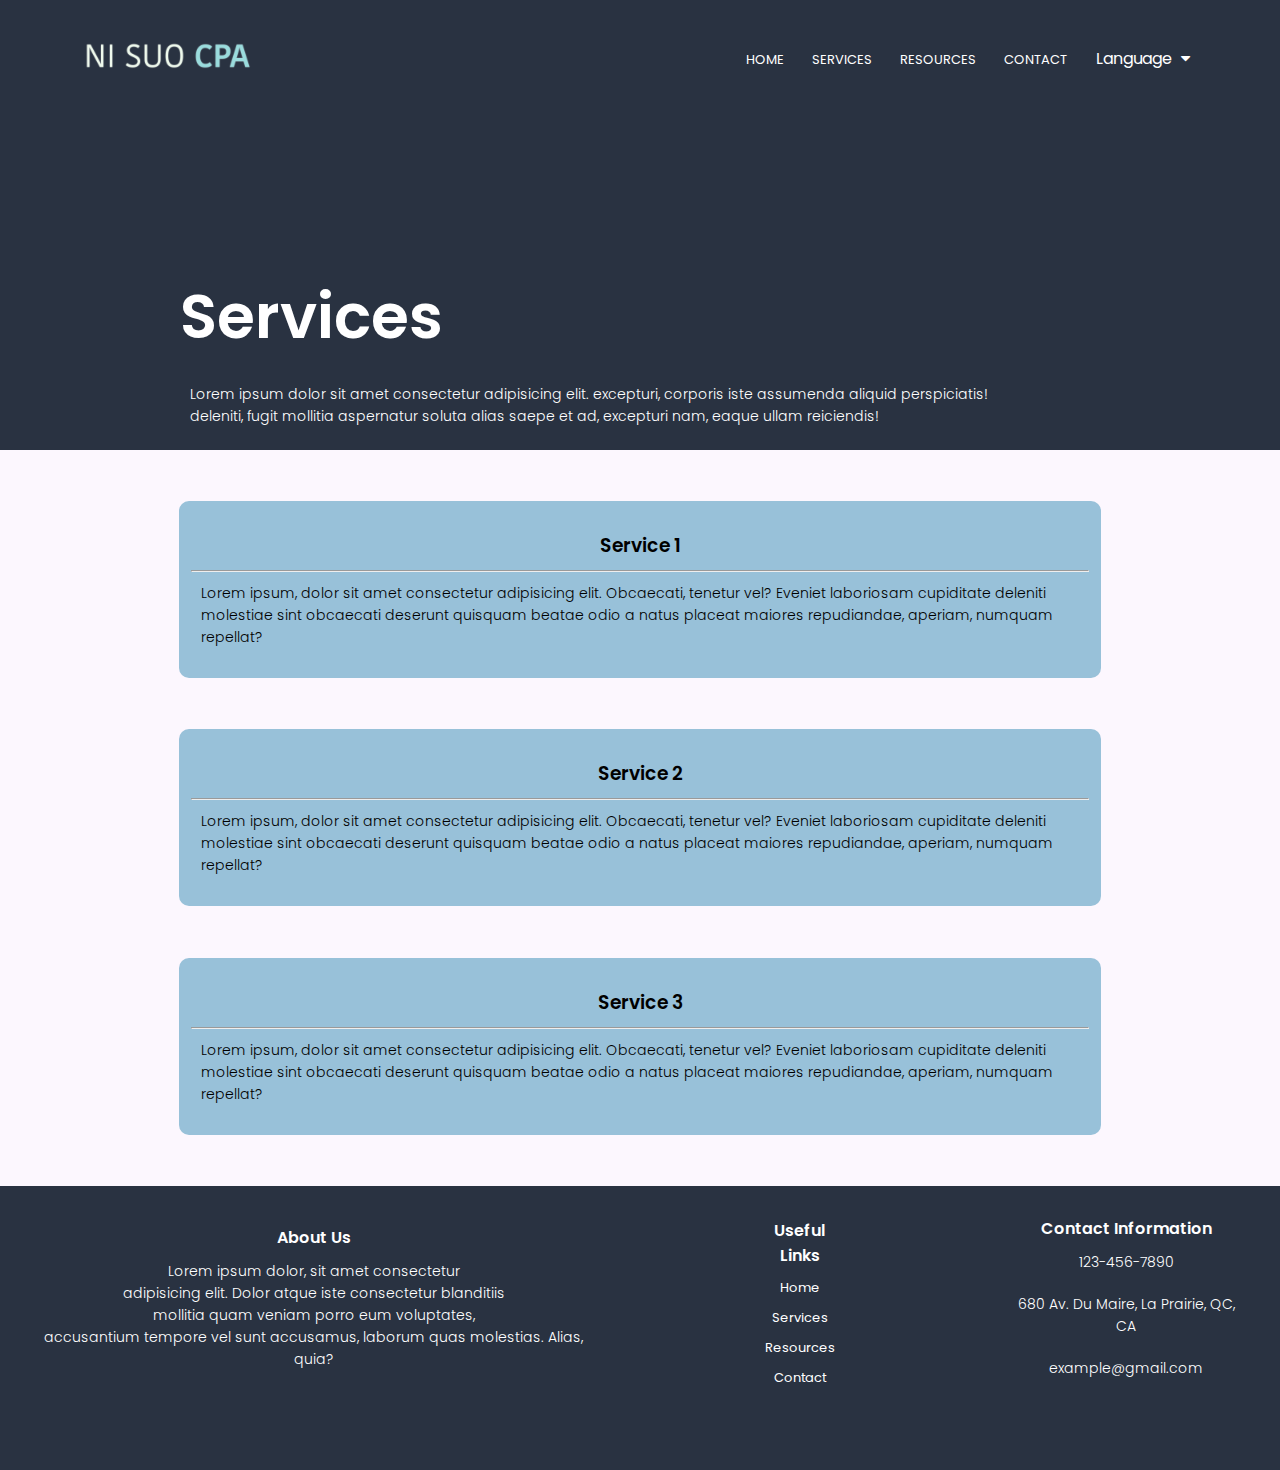
<file: zh/services.html>
<!doctype html>
<html lang="en">
    <head>
        <meta name="viewport" content="with=device-width, initial-scale=1.0">
        <title>Title of the page</title>
        <link rel="stylesheet" href="../style.css">
        <link rel="preconnect" href="https://fonts.googleapis.com">
        <link rel="preconnect" href="https://fonts.gstatic.com" crossorigin>
        <link href="https://fonts.googleapis.com/css2?family=Poppins:wght@100;200;300;400;500;600;700;800;900&display=swap" rel="stylesheet">
        <link rel="stylesheet" href="https://cdnjs.cloudflare.com/ajax/libs/font-awesome/4.7.0/css/font-awesome.min.css">
    </head>
    <body>
        <!-- Header -->
        <section class="header-subpage">
            <nav>
                <a href="home.html"><img src="../images/logo.png"></a>
                <div class="nav-links" id="navLinks">
                    <!-- Make the X button clickable -->
                    <i class="fa fa-times" onclick="hideMenu()"></i>
                    <!-- Menu -->
                    <ul class="header-list">
                        <li><a href="home.html">HOME</a></li>
                        <li><a href="services.html">SERVICES</a></li>
                        <li><a href="resources.html">RESOURCES</a></li>
                        <li><a href="contact.html">CONTACT</a></li>
                        <!-- Language dropdown list -->
                        <div class="dropdown">
                            <button class="dropbtn">Language
                                <i class="fa fa-caret-down"></i>
                            </button>
                            <div class="languages">
                                <a href="../en/services.html">English</a>
                                <a href="../fr/services.html">Francais</a>
                                <a href="../zh/services.html">中文</a>
                            </div>
                        </div>
                    </ul>
                </div>
                <!-- Make the menu button clickable -->
                <i class="fa fa-bars" onclick="showMenu()"></i>
            </nav>
            <div class="text-box text-box-subpage">
                <h1>Services</h1>
                <p>Lorem ipsum dolor sit amet consectetur adipisicing elit. excepturi, corporis iste assumenda aliquid perspiciatis! <br>deleniti, fugit mollitia aspernatur soluta alias saepe et ad, excepturi nam, eaque ullam reiciendis!</p>
            </div>
        </section>
        <!-------- Services -------->
        <section class="services-subpage">
            <div class="services-row-subpage">
                <div class="services-col-subpage">
                    <h3>Service 1</h3>
                    <hr>
                    <p>Lorem ipsum, dolor sit amet consectetur adipisicing elit. Obcaecati, tenetur vel? Eveniet laboriosam cupiditate deleniti molestiae sint obcaecati deserunt quisquam beatae odio a natus placeat maiores repudiandae, aperiam, numquam repellat?</p>
                </div>
                <div class="services-col-subpage">
                    <h3>Service 2</h3>
                    <hr>
                    <p>Lorem ipsum, dolor sit amet consectetur adipisicing elit. Obcaecati, tenetur vel? Eveniet laboriosam cupiditate deleniti molestiae sint obcaecati deserunt quisquam beatae odio a natus placeat maiores repudiandae, aperiam, numquam repellat?</p>
                </div>
                <div class="services-col-subpage">
                    <h3>Service 3</h3>
                    <hr>
                    <p>Lorem ipsum, dolor sit amet consectetur adipisicing elit. Obcaecati, tenetur vel? Eveniet laboriosam cupiditate deleniti molestiae sint obcaecati deserunt quisquam beatae odio a natus placeat maiores repudiandae, aperiam, numquam repellat?</p>
                </div>
            </div>
        </section>
        <!-------- Footer -------->
        <section class="footer">
            <div class="footer-row">
                <div class="about-us">
                    <h4>About Us</h4>
                    <p>Lorem ipsum dolor, sit amet consectetur <br>adipisicing elit. Dolor atque iste consectetur blanditiis<br> mollitia quam veniam porro eum voluptates, <br>accusantium tempore vel sunt accusamus, laborum quas molestias. Alias, quia?</p>
                </div>
                <div class="useful-links">
                    <h4>Useful Links</h4>
                    <a href="home.html">Home</a>
                    <a href="services.html">Services</a>
                    <a href="resources.html">Resources</a>
                    <a href="contact.html">Contact</a>
                </div>
                <div class="contact-footer">
                    <h4>Contact Information</h4>
                    <p>123-456-7890</p>
                    <p>680 Av. Du Maire, La Prairie, QC, CA</p>
                    <p>example@gmail.com</p>
                </div>
            </div>
        </section>
        <!-- Javascript for Toggle Menu -->
        <script>
            var navLinks = document.getElementById("navLinks");
            function showMenu() {
                navLinks.style.right = "0";
            }
            function hideMenu() {
                navLinks.style.right = "-200px";
            }
        </script>
    </body>
</html>
</file>
<file: style.css>
* {
    margin: 0;
    padding: 0;
    font-family: 'Poppins', sans-serif;
}

.header {
    min-height: 60vh;
    width: 100%;
    background: #293241;
}

nav {
    display: flex;
    padding: 2% 6%;
    justify-content: space-between;
    align-items: center;
}

/* Dimensions of the logo */
nav img {
    width: 180px;
}

/* Alignment of the menu */
.nav-links {
    flex: 1;
    text-align: right;
}

/* Position of the menu */
.nav-links ul li{
    list-style: none;
    display: inline-block;
    padding: 8px 12px;
    position: relative;
}

/* Color, underline link and font size */
.nav-links ul li a {
    color: #fff;
    text-decoration: none;
    font-size: 13px;
}

/* Underline the menu items */
.nav-links ul li ::after {
    content: '';
    width: 0%;
    height: 2px;
    background: #e0fbfc;
    display: block;
    margin: auto;
    transition: 0.5s;
}

/* Showing the underline when hover */
.nav-links ul li :hover::after {
    width: 100%;
}

/* Dropdown Button */
.dropbtn {
    background-color: transparent;
    color: white;
    padding: 6px 13px;
    font-size: 16px;
    border: none;
    text-align: left;
}
  
  /* The container <div> - needed to position the dropdown content */
.dropdown {
    position: relative;
    display: inline-block;
}

/* Show the dropdown menu on hover */
.dropdown:hover .languages {
    display: block;
    animation: growDown 300ms ease-in-out forwards
}
  
.dropdown-content a:hover {
    background-color: #ddd;
}

.dropbtn .fa {
    display: inline;
}
  
  /* Dropdown Content (Hidden by Default) */
.languages {
    display: none;
    position: absolute;
    background-color: #f1f1f1;
    min-width: 100%;
    box-shadow: 0px 8px 16px 0px rgba(0,0,0,0.2);
    z-index: 1;
    border-radius: 5px;
    top: 100%;
    left: 0;
    width: 100%;
    perspective: 1000px;
    display: none;
    animation: growDown 300ms ease-in-out forwards;
    transform-origin: top center;
    overflow: auto;
}
  
  /* Links inside the dropdown */
.languages a {
    color: black;
    padding: 12px 16px;
    text-decoration: none;
    display: block;
}

.languages a:hover {
    background-color: gray;
}

@keyframes growDown {
    0% {
        transform: scaleY(0)
    }
    80% {
        transform: scaleY(1.1)
    }
    100% {
        transform: scaleY(1)
    }
}

/* --- Title --- */

.title {
    background: #293241;
}

/* .calc {
    position: absolute;
    right: 25vh;
    top: 25vh;
    max-height: 50vh;
    max-width: 50vh;
} */

.curve {
    display: block;
}

/* Font, color and size of the text-box class */
.text-box {
    color: #fff;
    position: absolute;
    left: 20vh;
    top: 30vh;
    font-size: 50%;
}

/* Font size of h1 */
.text-box h1 {
    font-size: 62px;
}

/* Font size, margin and color of p */
.text-box p {
    margin: 10px 0 40px;
    font-size: 14px;
}

/* Make contact link as a button */
.contact-btn {
    display: inline-block;
    text-decoration: none;
    color: #fff;
    border: 1px solid #fff;
    padding: 12px 34px;
    font-size: 13px;
    background: transparent;
    position: relative;
    cursor: pointer;
}

/* Make animation on hover */
.contact-btn:hover {
    border: 1px solid #e0fbfc;
    background: #e0fbfc;
    transition: 0.5s;
    color: #293241;
}

nav .fa {
    display: none;
}

.fa-caret-down {
    margin-left: 5px;
}

/* --- Services --- */

.services {
    background-color: #FCF7FF;
}

.services-content {
    width: 80%;
    margin: auto;  
    text-align: center;
}

h1 {
    font-size: 36px;
    font-weight: 600;
}

p {
    font-size: 14px;
    font-weight: 300;
    line-height: 22px;
    padding: 10px;
}

a {
    text-decoration: none;
}

.services-row {
    margin-top: 5%;
    display: flex;
    justify-content: space-between;
    color: #293241;
    margin-bottom: 5%;
}

.services-col {
    flex-basis: 32%;
    background: #98c1d9;
    border-radius: 10px;
    padding: 20px 12px;
    box-sizing: border-box;
    transition: 0.5s;
}

h3 {
    text-align: center;
    font-weight: 600;
    margin: 10px;
}

.services-col:hover {
    box-shadow: 0 0 5px 0px #2e2e2e;
}


/* -- Resources -- */

.resources {
    background: #293241;
    padding-top: 100px;
    text-align: center;
    color: white;
}

.resources svg {
    padding-top: 100px;
}

.resources p {
    padding-bottom: 30px;
}

/* Make contact link as a button */
.resources-btn {
    display: inline-block;
    text-decoration: none;
    color: white;
    border: 1px solid white;
    padding: 12px 34px;
    font-size: 13px;
    background: transparent;
    position: relative;
    cursor: pointer;
}

/* Make animation on hover */
.resources-btn:hover {
    border: 1px solid #FCF7FE;
    background: #FCF7FE;
    transition: 0.5s;
    color: #293241;
}

/* -- Contact -- */
.contact {
    background: #FCF7FE;
    padding-top: 100px;
    text-align: center;
    padding-bottom: 100px;
    color: black;
}

.contact p {
    padding-bottom: 30px;
}

/* Make contact link as a button */
.contact-btn {
    display: inline-block;
    text-decoration: none;
    color: black;
    border: 1px solid black;
    padding: 12px 34px;
    font-size: 13px;
    background: transparent;
    position: relative;
    cursor: pointer;
}

/* Make animation on hover */
.contact-btn:hover {
    border: 1px solid #293241;
    background: #293241;
    transition: 0.5s;
    color: #FCF7FE;
}

/* -- Footer -- */

.footer {
    width: 100%;
    text-align: center;
    background: #293241;
    padding-bottom: 50px;
}

.footer-row {
    display: flex;
    align-items: center;
    justify-content: center;
    padding: 0 2em;
}

.footer h4 {
    font-weight: 600;
    color: white;
}

.footer p {
    color: white;
}

.useful-links {
    margin: 2em 10em;
}

.useful-links a {
    font-size: 13px;
    margin-top: 10px;
    text-align: center;
    display: grid;
    color: white;
}


/* --- Subpages --- */

.header-subpage {
    min-height: 50vh;
    width: 100%;
    background: #293241;
    background-position: center;
    background-size: cover;
    position: relative;
}

/* --- Services page --- */

.services-subpage {
    display: flex;
    justify-content: center;
    background-color: #FCF7FE;
    padding: 0 10%;
}

.services-row-subpage {
    margin-top: 5%;
    display: table-row;
    justify-content: space-between;
    color: black;
    background: #FCF7FE;
}

.services-col-subpage {
    flex-basis: 32%;
    background: #98c1d9;
    border-radius: 10px;
    margin: 0 5%;
    margin-bottom: 5%;
    padding: 20px 12px;
    box-sizing: border-box;
}


/* --- Resources page --- */

.resources-subpage {
    display: flex;
    justify-content: center; 
    background-color: #FCF7FE;
    padding: 0 10%;
    width: 80%;
    margin: auto;  
    text-align: center;
}

.resources-box-subpage {
    margin-top: 5%;
    display: table-row;
    justify-content: space-between;
    color: black;
    background: #FCF7FE;
}

.resources-col-subpage {
    flex-basis: 32%;
    background: #98c1d9;
    border-radius: 10px;
    margin: 0 5%;
    margin-bottom: 5%;
    padding: 20px 12px;
    box-sizing: border-box;
    transition: 0.5s;
}

.resource-image {
    width: 100%;
    max-width: 30em;
    display: block;
    margin-left: auto;
    margin-right: auto;
    border-radius: 4px;
}

.resources-col-subpage:hover {
    box-shadow: 0 0 5px 0px #2e2e2e;
}

.resources-col-subpage-link {
    color: inherit;
}

/* --- Contact --- */

.contact-subpage {
    display: flex;
    justify-content: center;
    align-items: center;
    background: #FCF7FE;
}

.contact-subpage-row {
    display: flex;
    justify-content: center;
    width: 50%;
}

.contact-subpage-col {
    margin: auto;
    width: 50%;
    text-align: center;

    flex-direction: column;
    flex-basis: 32%;
    background: #98c1d9;
    border-radius: 10px;
    margin: 0 5%;
    padding: 20px 12px;
    height: 100px;
}

.contact-subpage-icon {
    display: block;
    margin-left: auto;
    margin-right: auto;
    max-width: 40%;
    max-height: 40%;
}

/* Mobile version of webpage */
@media (max-width: 700px) {
    /* Arrangements of the presentation */
    .text-box {
        font-size: 20px;
        top: 50%;
        left: 50%;
        transform: translate(-50%, -50%);
        text-align: center;
    }

    .text-box h1 {
        font-size: 20px;
    }
    
    .nav-links ul li {
        display: block;
    }

    .nav-links {
        position: fixed;
        background: #153c4e;
        height: 100vh;
        width: 200px;
        top: 0;
        right: -200px;
        text-align: left;
        z-index: 2;
        transition: 300ms;
    }

    .calc {
        display: none;
    }

    .header {
        min-height: 80vh;
    }

    .header-subpage {
        min-height: 80vh;
    }

    /* Properties of the icons */
    nav .fa {
        display: block;
        color: #fff;
        margin: 10px;
        font-size: 22px;
        cursor: pointer;
    }

    /* Add some space in the menu */
    .nav-links ul {
        padding: 30px;
    }

    .services-row {
        flex-direction: column;
    }

    .resources-subpage {
        flex-direction: column;
    }

    .services-subpage {
        flex-direction: column;
    }

    .footer-row {
        display: grid;
    }

    .useful-links {
        margin-left: auto;
        margin-right: auto;
        text-align: center;
    }

    /* Services */

    .services-col {
        margin-bottom: 5%;
    }

    /* Resources page */
    .resources-box-subpage {
        max-width: 100%;
        padding-bottom: 20px;
    }

}
</file>
